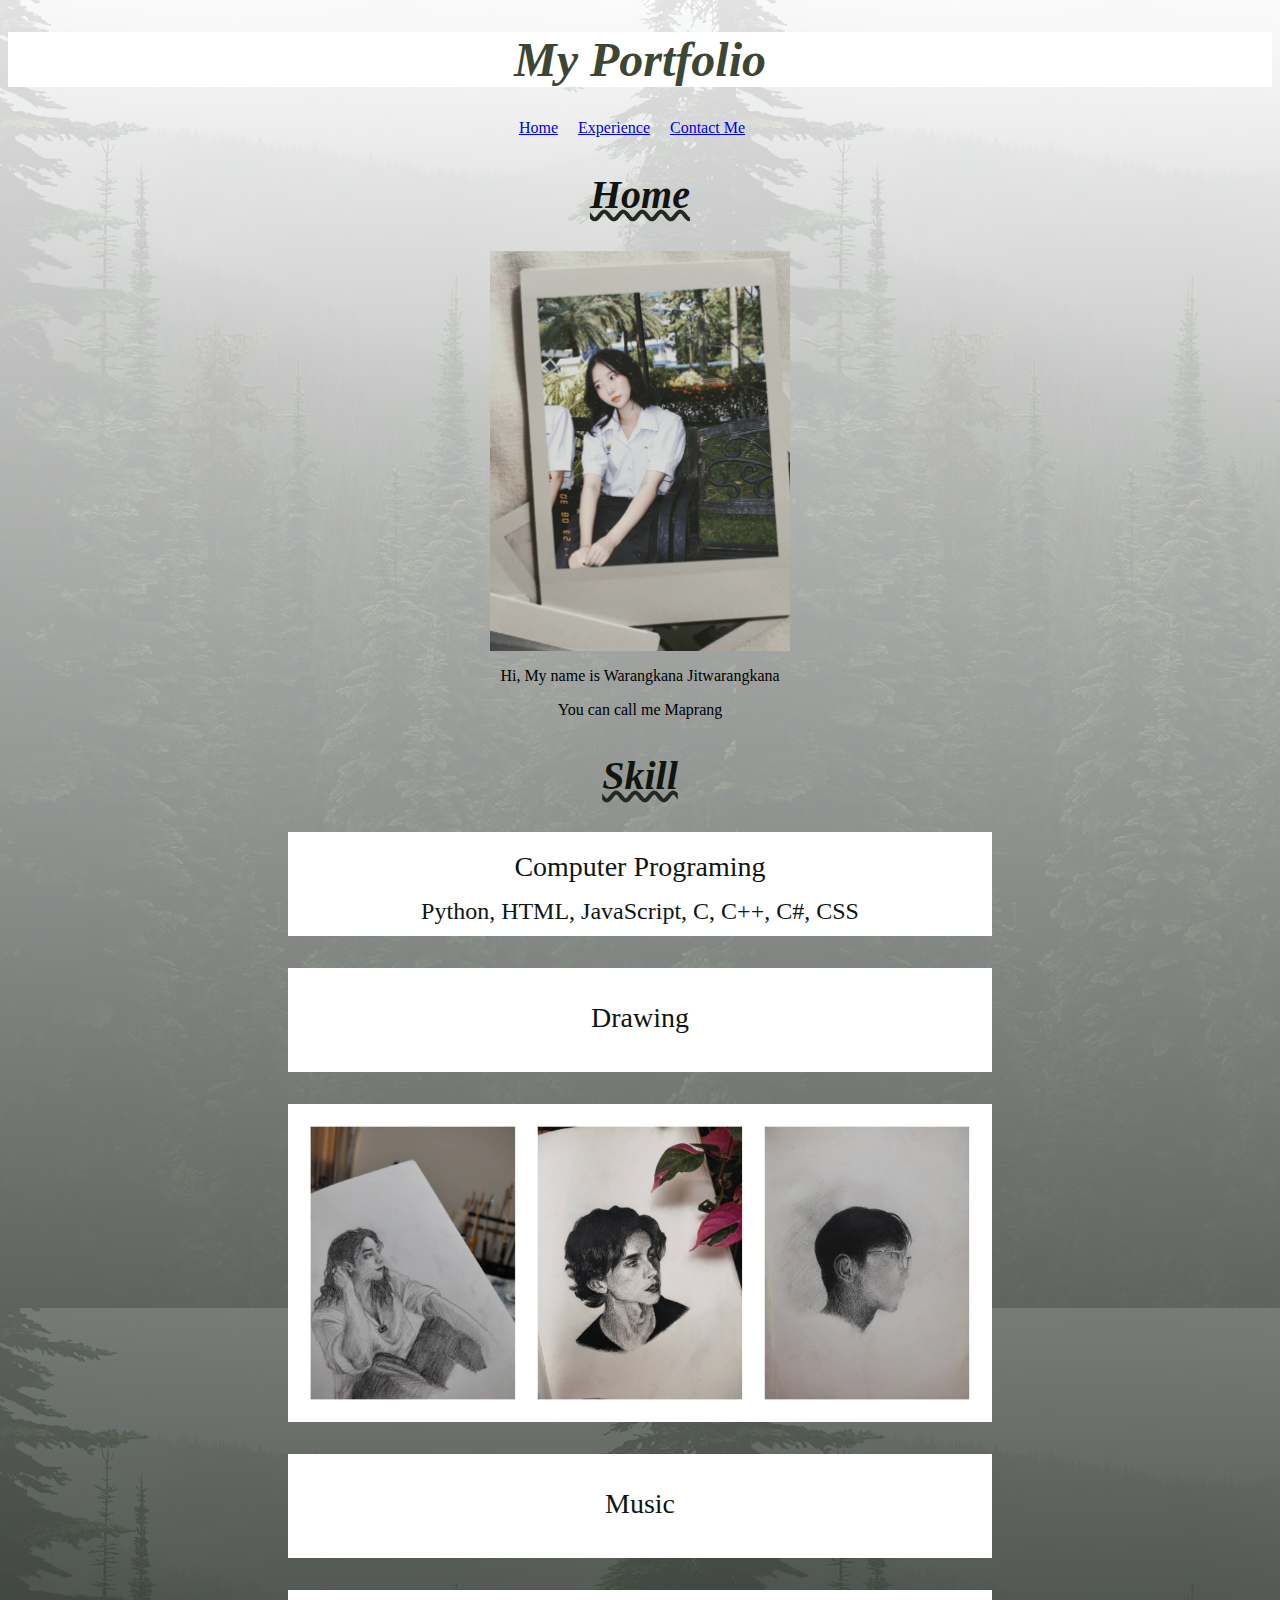
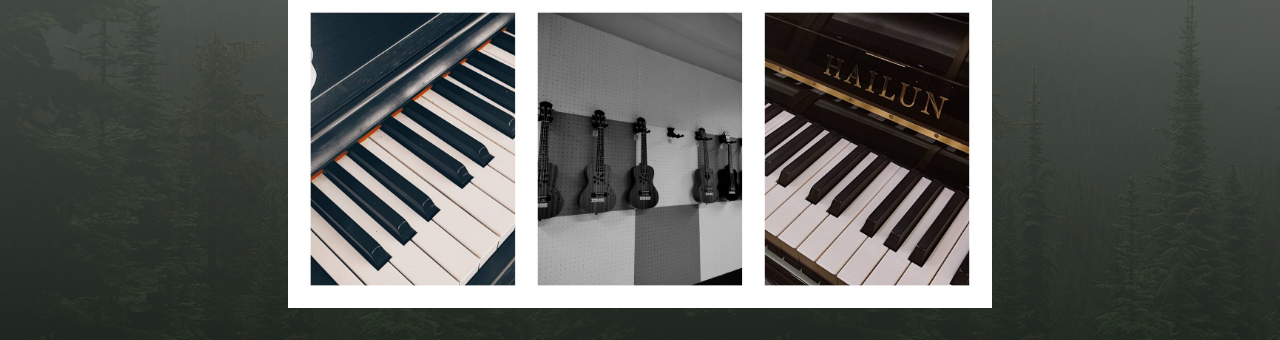
<file: index.html>
<!DOCTYPE html>
<html lang="en">
  <head>
    <meta charset="UTF-8" />
    <meta name="viewport" content="width=device-width, initial-scale=1.0" />
    <title>My Portfolio</title>
    <link rel="stylesheet" href="styles.css" />
  </head>

  <body style="background-image: linear-gradient(#ffffffe0, #222922e0), url(./imgs/bgs.jpg);">

  

  <body>

    <h1 class="centerhead"> My Portfolio </h1> 

    <p style="text-align: center; margin-right: 16px;">
      <a href="/index.html">Home</a>
      <a href="/exs.html" style="margin-left: 16px;">Experience</a>
      <a href="/cons.html" style="margin-left: 16px;">Contact Me</a>
    </p>

    <h2 class="centertopic"> Home </h2>

    <img
    src="./imgs/picframe.jpg"
    alt="profile"
    style="margin-left: auto; display: block; margin-right: auto"
    height="400px"/>
    <p style="text-align: center;">Hi, My name is Warangkana Jitwarangkana</p>
    <p style="text-align: center;">You can call me Maprang</p>
    
    <h2 class="centertopic">Skill</h2>
    <div class="skillpart">
      <p style="margin-top: -5px;">Computer Programing</p>
      <p style="font-size: 24px;">Python, HTML, JavaScript, C, C++, C#, CSS</p>
    </div>

    <div class="skillpart">
      <p style="margin-top: 10px;">Drawing</p>
    </div>

    <img
    src="./imgs/draws.jpg"
    alt="Drawing"
    style="margin-left: auto; display: block; margin-right: auto; margin-bottom: 32px;"
    width="704px"/>

    <div class="skillpart">
      <p style="margin-top: 10px;">Music</p>
    </div>

    <img
    src="./imgs/musics.jpg"
    alt="Music"
    style="margin-left: auto; display: block; margin-right: auto; margin-bottom: 32px;"
    width="704px" />

  </body>
</html>
</file>
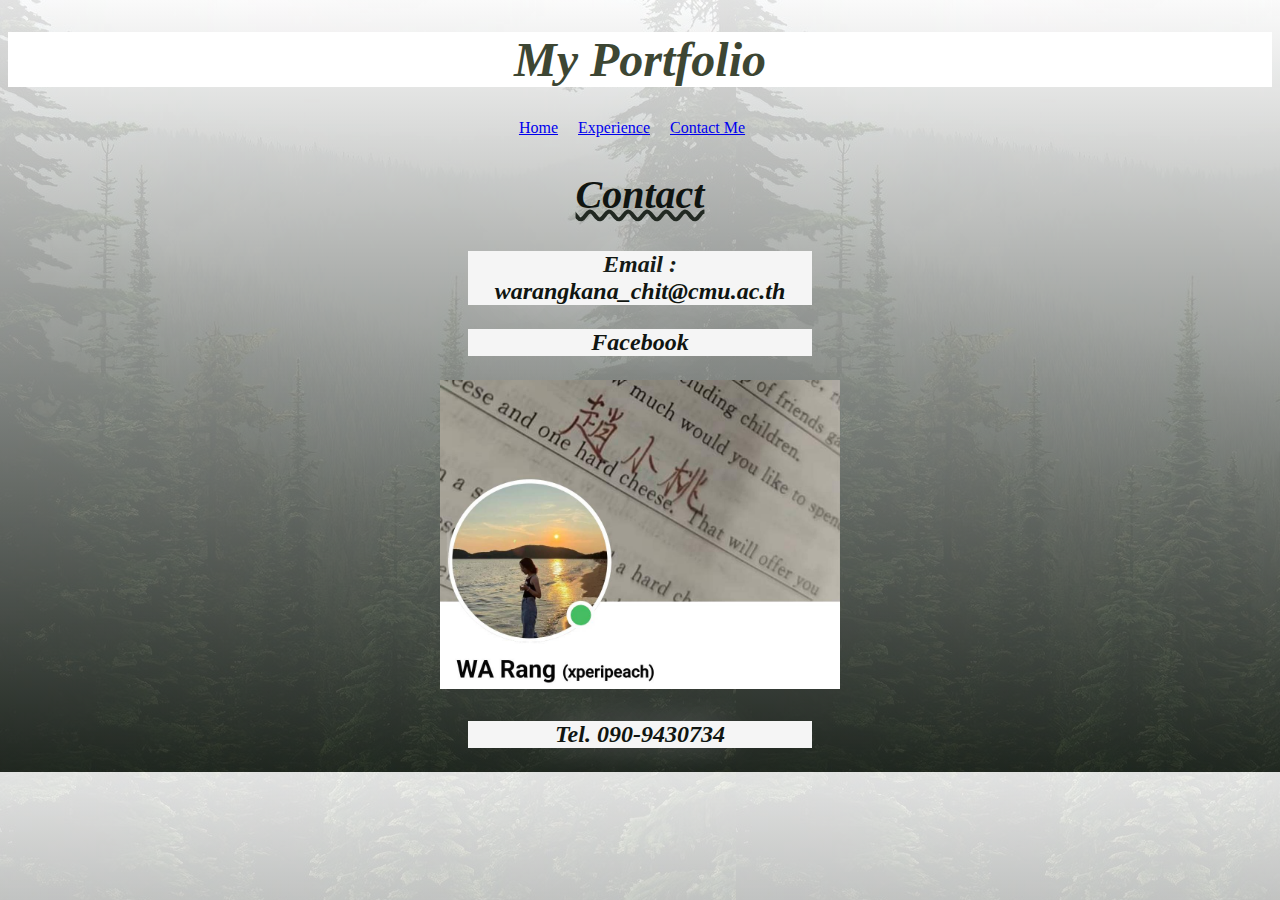
<file: cons.html>
<!DOCTYPE html>
<html lang="en">
  <head>
    <meta charset="UTF-8" />
    <meta name="viewport" content="width=device-width, initial-scale=1.0" />
    <title>My Portfolio</title>
    <link rel="stylesheet" href="styles.css" />
  </head>

  <body style="background-image: linear-gradient(#ffffffe0, #222922e0), url(./imgs/bgs.jpg);">
  
  <body>

    <h1 class="centerhead"> My Portfolio </h1>

    <p style="text-align: center; margin-right: 16px;">
      <a href="/index.html">Home</a>
      <a href="/exs.html" style="margin-left: 16px;">Experience</a>
      <a href="/cons.html" style="margin-left: 16px;">Contact Me</a>
    </p>

    <h2 class="centertopic"> Contact </h2>

    <h3 class="centerele"> Email : warangkana_chit@cmu.ac.th </h3>

    <h3 class="centerele"> Facebook </h3>

    <img
    src="./imgs/facebooks.jpg"
    alt="Facebook contact"
    style="margin-top: 0% ;margin-left: auto; display: block; margin-right: auto; margin-bottom: 32px;"
    width="400px"/>

    <h3 class="centerele"> Tel. 090-9430734 </h3>

  </body>
</html>
</file>
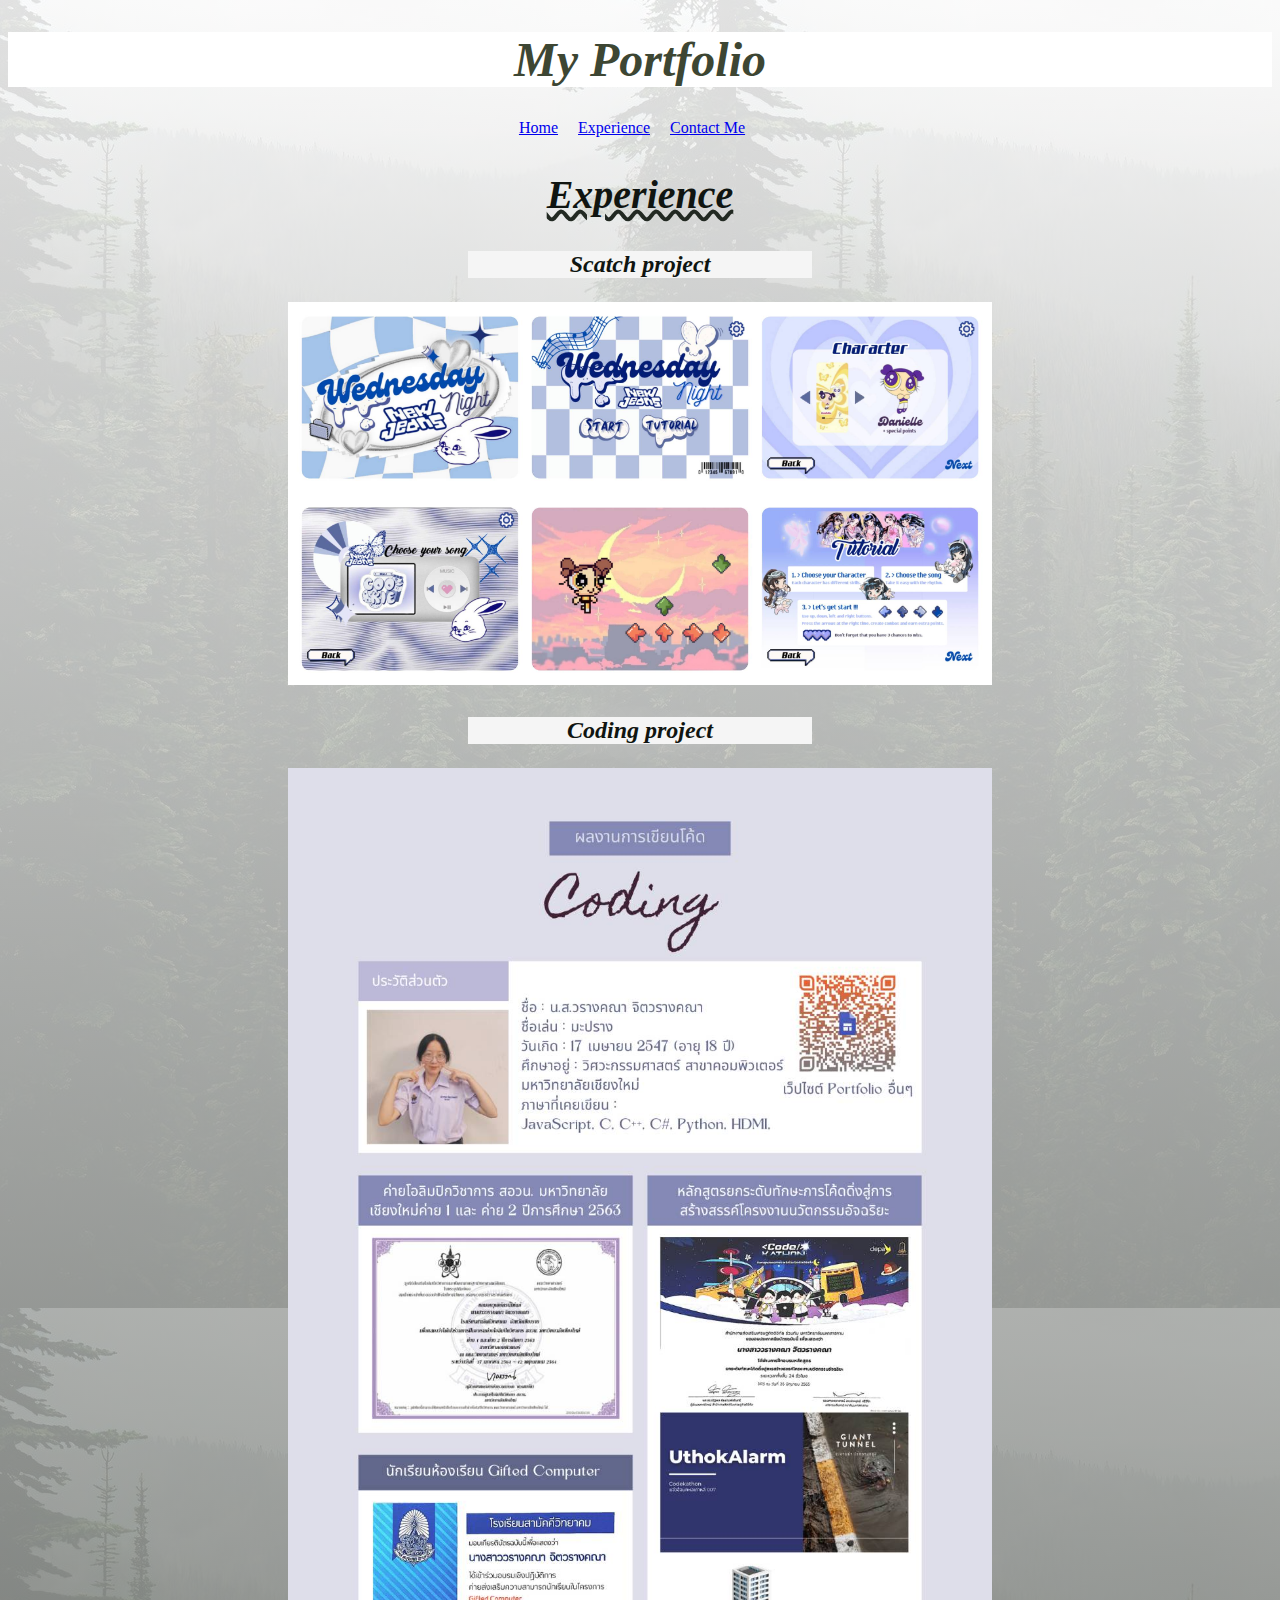
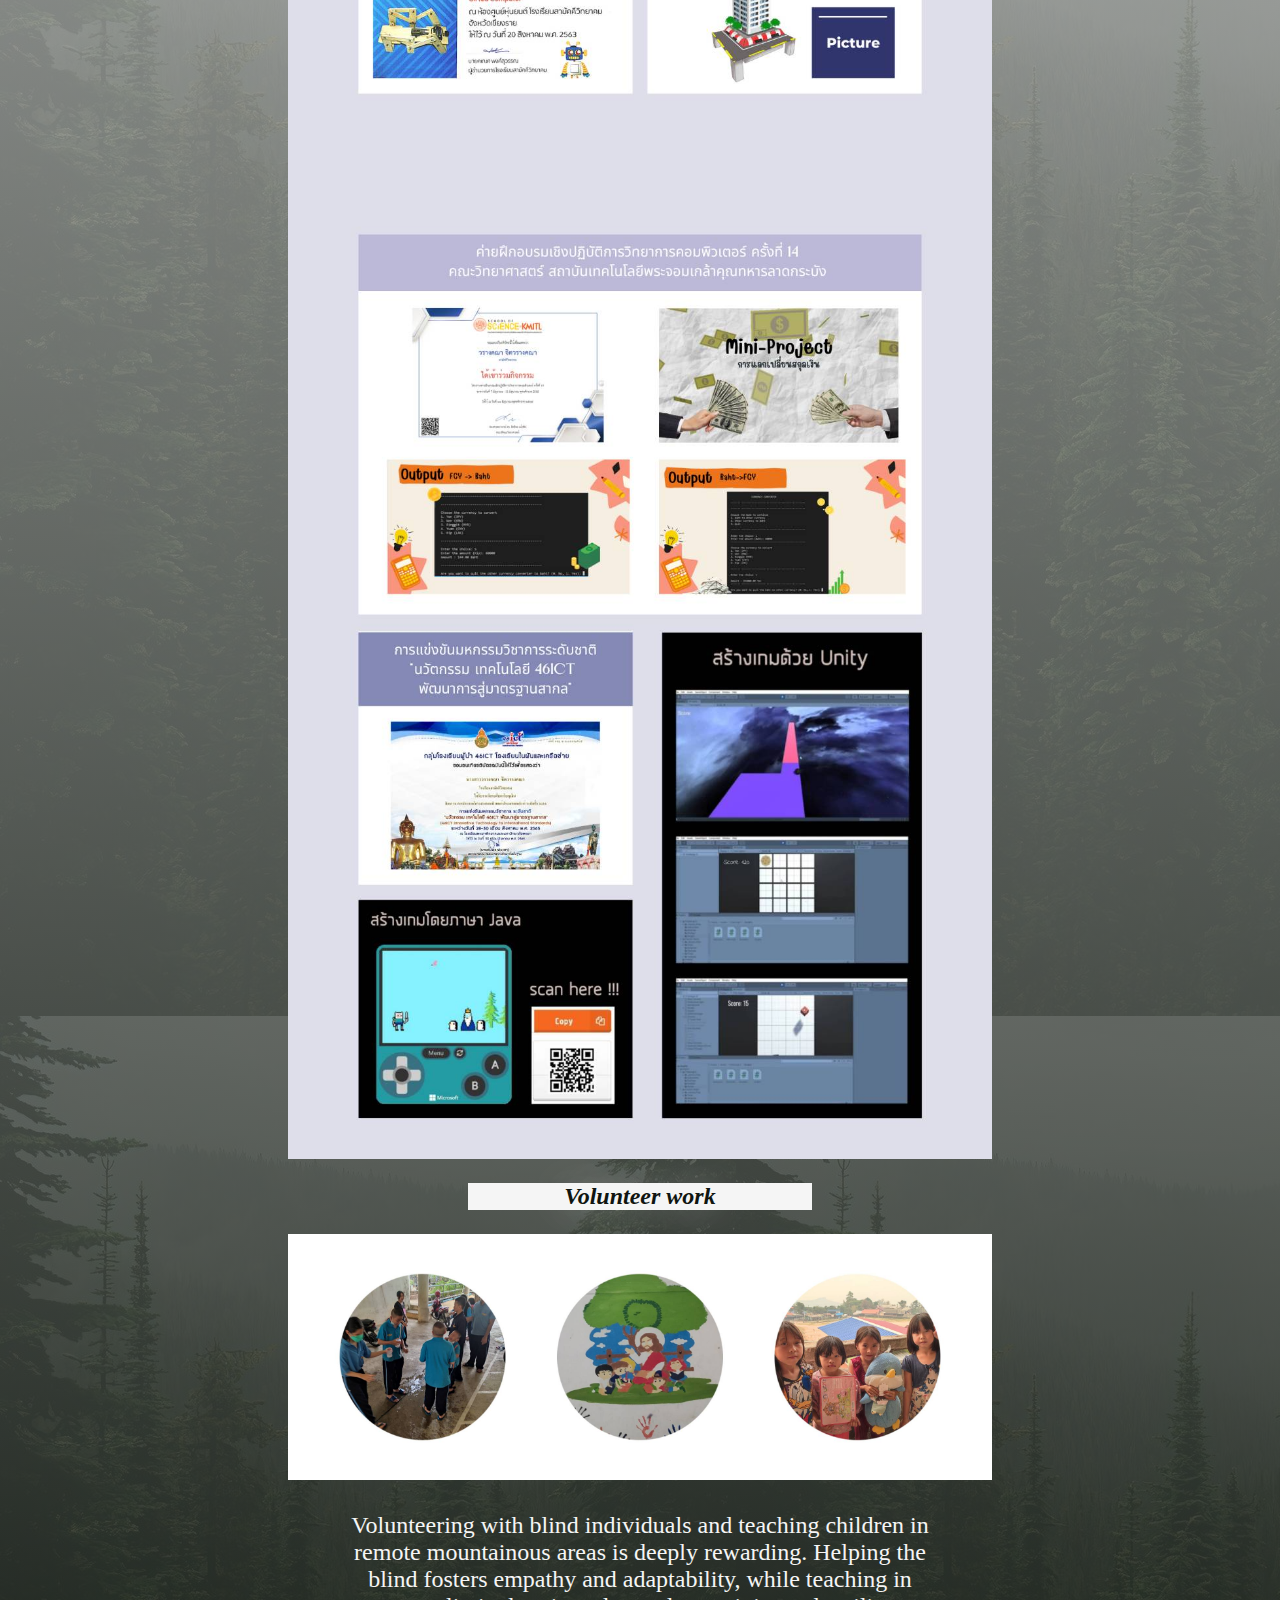
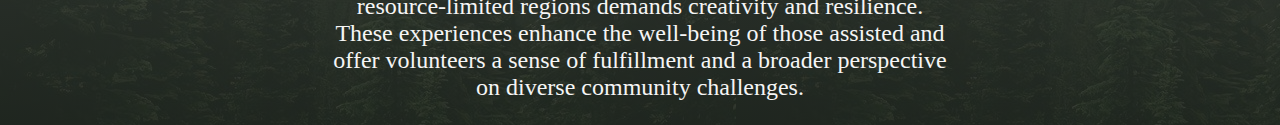
<file: exs.html>
<!DOCTYPE html>
<html lang="en">
  <head>
    <meta charset="UTF-8" />
    <meta name="viewport" content="width=device-width, initial-scale=1.0" />
    <title>My Portfolio</title>
    <link rel="stylesheet" href="styles.css" />
  </head>

  <body style="background-image: linear-gradient(#ffffffe0, #222922e0), url(./imgs/bgs.jpg);">

  

  <body>

    <h1 class="centerhead"> My Portfolio </h1>

    <p style="text-align: center; margin-right: 16px;">
      <a href="/index.html">Home</a>
      <a href="/exs.html" style="margin-left: 16px;">Experience</a>
      <a href="/cons.html" style="margin-left: 16px;">Contact Me</a>
    </p>

    <h2 class="centertopic"> Experience </h2>

    <h3 class="centerele"> Scatch project </h3>

    <img
    src="./imgs/wen1s.jpg"
    alt="scatch project1"
    style="margin-left: auto; display: block; margin-right: auto; margin-bottom: 0%;"
    width="704px"/>

    <img
    src="./imgs/wen2s.jpg"
    alt="scatch project2"
    style="margin-top: 0% ;margin-left: auto; display: block; margin-right: auto; margin-bottom: 32px;"
    width="704px"/>

    <h3 class="centerele"> Coding project </h3>

    <img
    src="./imgs/coding1s.jpg"
    alt="coding1s"
    style="margin-left: auto; display: block; margin-right: auto"
    width="704px"/>

    <img
    src="./imgs/coding2s.jpg"
    alt="coding2s"
    style="margin-left: auto; display: block; margin-right: auto"
    width="704px"/>

    <h3 class="centerele""> Volunteer work </h3>
    
    <img
    src="./imgs/vos.jpg"
    alt="volunteer"
    style="margin-left: auto; display: block; margin-right: auto; margin-bottom: 32px;"
    width="704px"/>

    <p style="font-size: 24px;color: whitesmoke; text-align: center; margin-left: 320px; margin-right: 320px;">Volunteering with blind individuals and teaching children in remote mountainous areas is deeply rewarding. Helping the blind fosters empathy and adaptability, while teaching in resource-limited regions demands creativity and resilience. These experiences enhance the well-being of those assisted and offer volunteers a sense of fulfillment and a broader perspective on diverse community challenges.</p>

  </body>
</html>
</file>
<file: styles.css>
.centerhead {
    font-family: Georgia, serif;
    font-style:oblique;
    color: #3D4633;
    font-size: 48px;
    text-align: center;
    background-color: white;
  }

  .centertopic {
    font-family: Georgia, serif;
    font-style:oblique;
    color: #101511;
    font-size: 40px;
    text-align: center;
    border-top: 32px;
    text-decoration: #222922 wavy underline;
  }

  .centerele {
    font-family: Georgia, serif;
    font-style:oblique;
    color: #101511;
    font-size: 24px;
    text-align: center;
    border-top: 32px;
    text-shadow: rgb(255, 254, 252) 0px 0 40px;
    background-color: whitesmoke;
    margin-left: 460px;
    margin-right: 460px;
  }

  .skillpart {
    font-family: Georgia, serif;
    font-size: 28px;
    line-height: 16px;
    color: #101511;
    text-align: center;
    border: 24px solid rgba(255, 255, 255, 0);
    background-color: white;
    width: 640px;
    height: 40px;
    padding: 8px;
    margin-left: auto;
    margin-right: auto;
    margin-bottom: 32px;
  }
</file>
